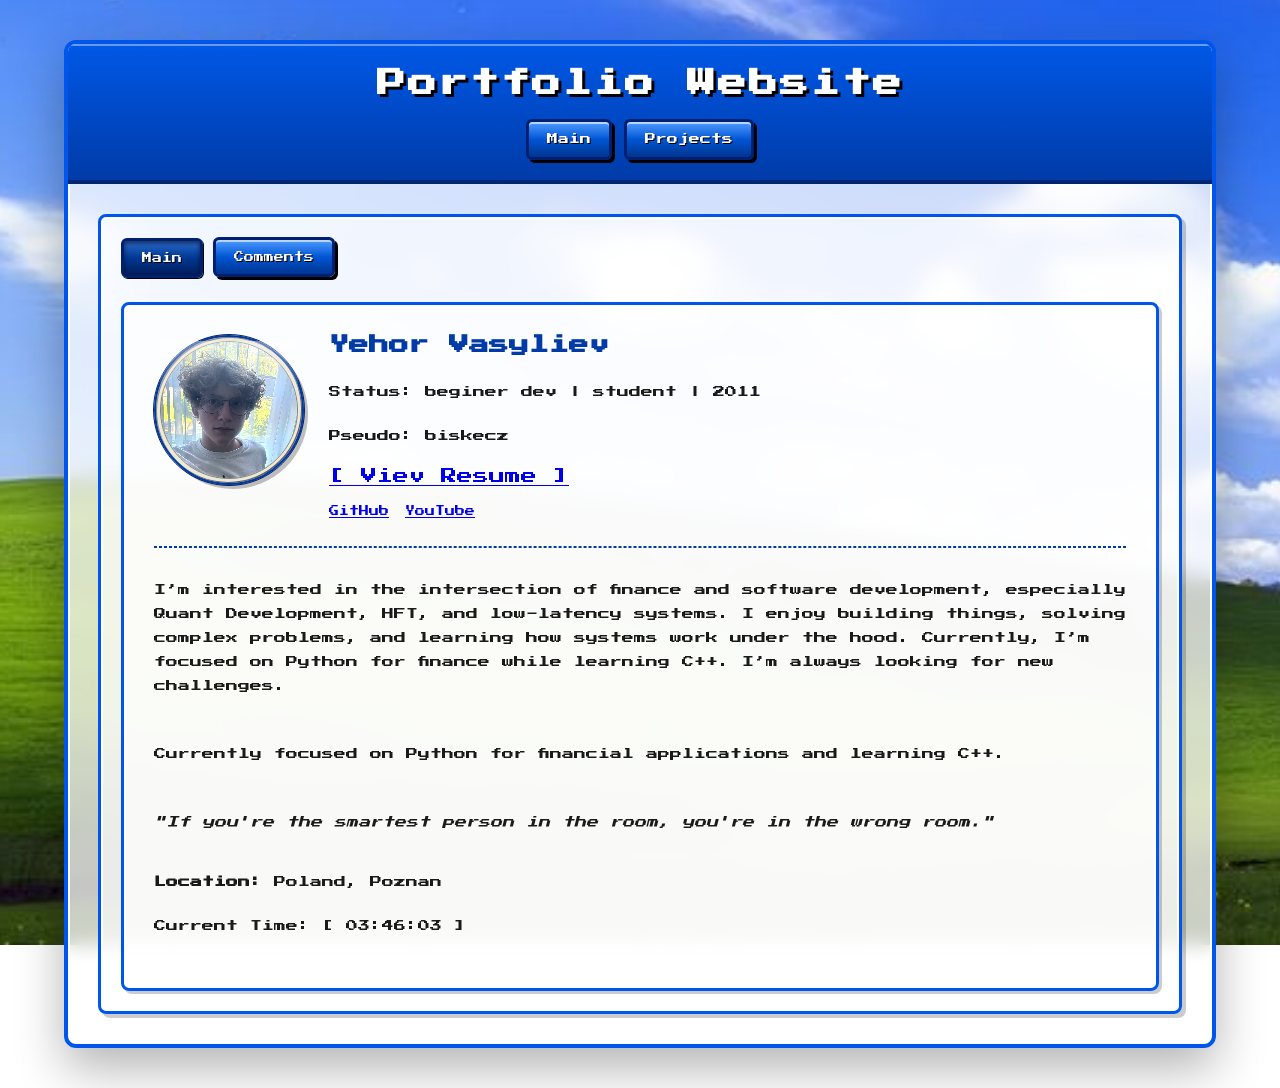
<file: index.html>
<!DOCTYPE html>
<html lang="en">

<head>
    <meta charset="UTF-8">
    <meta name="viewport" content="width=device-width, initial-scale=1.0">

    <title>Portfolio | biskecz</title>

    <link rel="stylesheet" href="CSS/style.css">

    <link rel="preconnect" href="https://fonts.googleapis.com">
    <link rel="preconnect" href="https://fonts.gstatic.com" crossorigin>

    <link
        href="https://fonts.googleapis.com/css2?family=Press+Start+2P&display=swap"
        rel="stylesheet"
    >
</head>

<body>

    <div class="main-container">

        <div class="nav-bar">

            <h1 class="web-name">
                Portfolio Website
            </h1>

            <nav class="nav-f-btn">
                <a href="./index.html">Main</a>
                <a href="./projekts.html">Projects</a>
            </nav>

        </div>

        <main class="content-window">

            <div class="content-buttons">
                <button class="active-btn" onclick="showPage('about-container')">
                    Main
                </button>

                <button onclick="showPage('comments-container')">
                    Comments
                </button>
            </div>

            <div id="about-container" class="inner-page active">
                <div class="profile-header">
                    <div class="avatar-container">
                        
                        <img src="images/me.jpg" alt="biskecz avatar" class="avatar-img">
                    </div>

                    <div class="profile-info">
                        <h2>Yehor Vasyliev</h2>
                        <p>Status: beginer dev | student | 2011</p>
                        <p>Pseudo: biskecz</p>
                        <a href="./images/Document (1).pdf">[ Viev Resume ]</a> <br><br>
                        <a class="media-link-btn" href="https://github.com/biskecz">GitHub</a>
                        <a class="media-link-btn" href="https://www.youtube.com/@biskeczzz">YouTube</a>
                    </div>
                </div>

                <hr style="margin: 30px 0; border: 1px dashed #023b9e;">

                <p>
                    I’m interested in the intersection of finance and software development, especially Quant Development, HFT, and low-latency systems. I enjoy building things, solving complex problems, and learning how systems work under the hood. Currently, I’m focused on Python for finance while learning C++. I’m always looking for new challenges.
                </p>
                
                <p>
                    <br> Currently focused on Python for financial applications and learning C++.
                </p>

                <p>
                    <i>
                        <br> "If you're the smartest person in the room, you're in the wrong room."
                    </i>
                </p>

                <br>
                <p><strong>Location:</strong> Poland, Poznan</p>

                <p>
                    Current Time: [ <span id="clock">00:00:00</span> ]
                </p>

            </div>

            <div id="comments-container" class="inner-page">
                <h2>Comments</h2>

                <div class="coment-container">
                    <div class="coment-header">
                        <div class="avatar-coment">
                            <!-- Исправленный путь к аватарке -->
                            <img src="images/pickj.jpg" alt="User Avatar">
                        </div>
                        <div class="coment-user-info">
                            <span class="coment-author">Cool_User2007</span>
                            <span class="coment-date">12.09.2026, 22:15</span>
                        </div>
                    </div>

                    <div class="coment-body">
                        <p>OMGGG THIS GUY IS REALLY COOL!!! &gt; 3&lt; </p>
                    </div>
                </div>

                <div class="coment-container">
                    <div class="coment-header">
                        <div class="avatar-coment">
                            <!-- Исправленный путь к аватарке -->
                            <img src="images/pickj2.jpg" alt="User Avatar">
                        </div>
                        <div class="coment-user-info">
                            <span class="coment-author">Down_Town333</span>
                            <span class="coment-date">12.09.2026, 22:30</span>
                        </div>
                    </div>

                    <div class="coment-body">
                        <p>Awesome website style! Good luck with C++ and Quant Dev!</p>
                    </div>
                </div>

            </div>

        </main>

    </div>

    <script>
        function showPage(pageId) {
            const pages = document.querySelectorAll(".inner-page");
            pages.forEach(page => {
                page.classList.remove("active");
            });

            const targetPage = document.getElementById(pageId);
            if (targetPage) {
                targetPage.classList.add("active");
            }

            const buttons = document.querySelectorAll(".content-buttons button");
            buttons.forEach(btn => {
                if (btn.getAttribute("onclick") && btn.getAttribute("onclick").includes(pageId)) {
                    btn.classList.add("active-btn");
                } else {
                    btn.classList.remove("active-btn");
                }
            });
        }
    </script>

    <script>
        function updateClock() {
            const now = new Date();

            const hours = String(now.getHours()).padStart(2, "0");
            const minutes = String(now.getMinutes()).padStart(2, "0");
            const seconds = String(now.getSeconds()).padStart(2, "0");

            document.getElementById("clock").textContent =
                `${hours}:${minutes}:${seconds}`;
        }

        updateClock();
        setInterval(updateClock, 1000);
    </script>

</body>

</html>
</file>
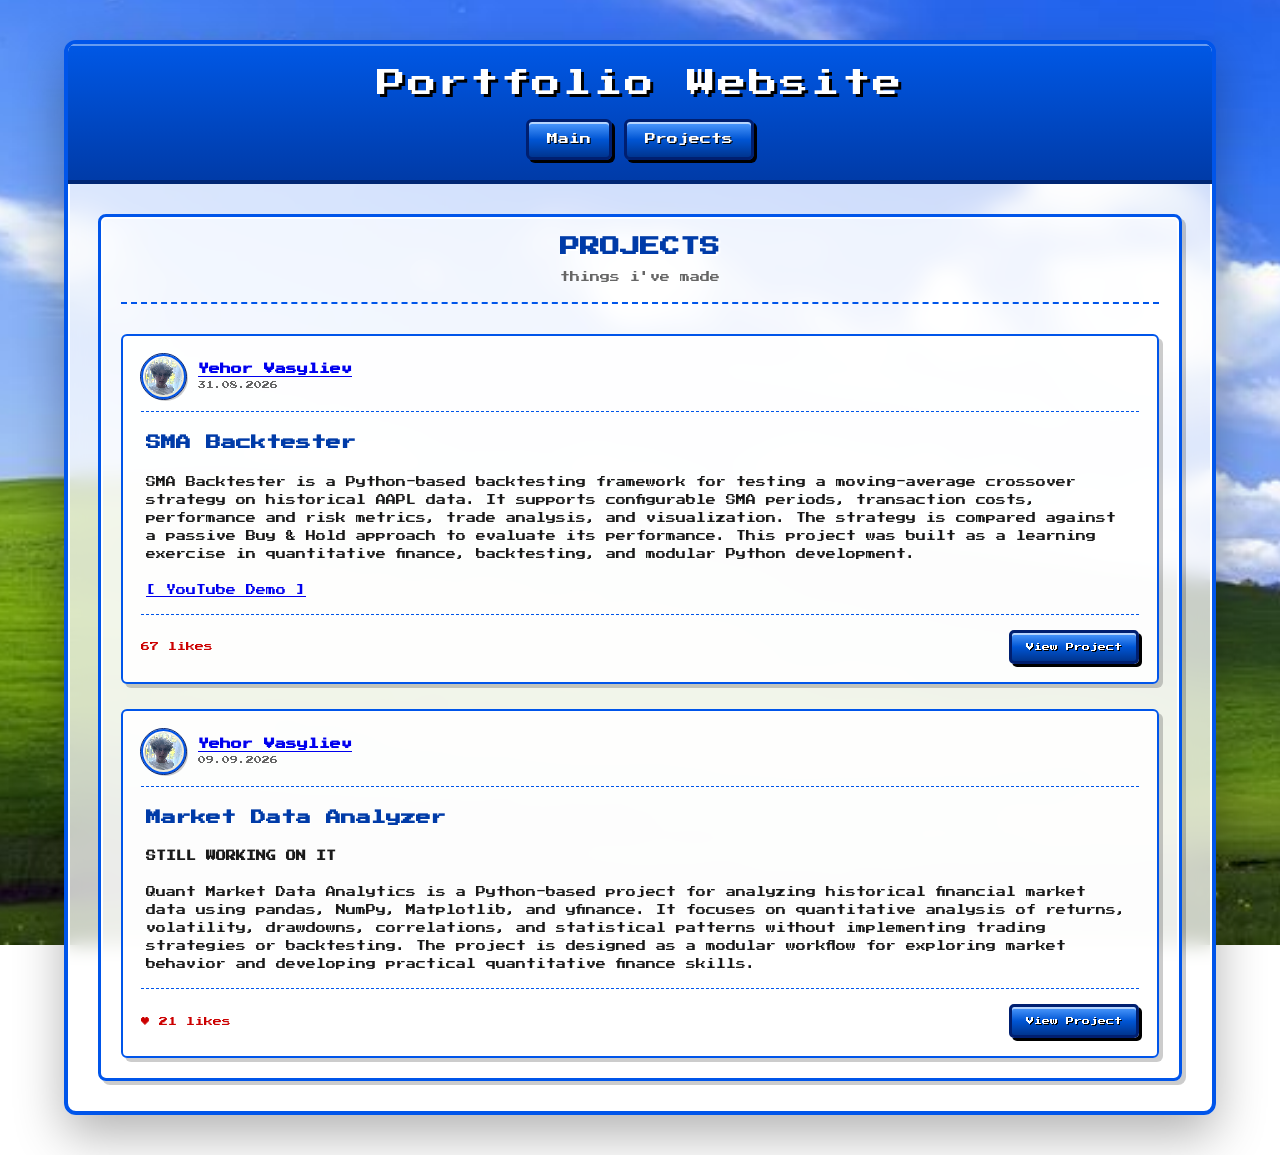
<file: projekts.html>
<!DOCTYPE html>
<html lang="en">
<head>
    <meta charset="UTF-8">
    <meta name="viewport" content="width=device-width, initial-scale=1.0">

    <title>Projects | biskecz</title>

    <link rel="stylesheet" href="CSS/style.css">

    <link rel="preconnect" href="https://fonts.googleapis.com">
    <link rel="preconnect" href="https://fonts.gstatic.com" crossorigin>

    <link
        href="https://fonts.googleapis.com/css2?family=Press+Start+2P&display=swap"
        rel="stylesheet"
    >
</head>

<body>

    <div class="main-container">

        <header class="nav-bar">

            <div class="web-name">
                Portfolio Website
            </div>

            <nav class="nav-f-btn">
                <a href="index.html">Main</a>
                <a href="./projekts.html">Projects</a>
            </nav>

        </header>


        <main class="content-window">

            <div class="projects-header">
                <h2>PROJECTS</h2>
                <p>things i've made</p>
            </div>


            <div class="projects-feed">



                <article class="project-post">

                    <div class="project-post-header">

                        <div class="project-author">

                            <div class="avatar-coment">
                                <img src="images/me.jpg" alt="biskecz">
                            </div>

                            <div class="project-user-info">
                                <span class="project-author-name">
                                    <a href="./index.html">Yehor Vasyliev</a>
                                </span>

                                <span class="project-date">
                                    31.08.2026
                                </span>
                            </div>

                        </div>

                    </div>


                    <div class="project-content">

                        <h3>
                            SMA Backtester
                        </h3>

                        <p>
                            SMA Backtester is a Python-based backtesting framework for testing a moving-average crossover strategy on historical AAPL data. It supports configurable SMA periods, transaction costs, performance and risk metrics, trade analysis, and visualization. The strategy is compared against a passive Buy & Hold approach to evaluate its performance. This project was built as a learning exercise in quantitative finance, backtesting, and modular Python development. <br><br>

                            <a href="https://www.youtube.com/watch?v=2nBrLU2di_k">[ YouTube Demo ]</a>
                        </p>

                    </div>


                    <div class="project-footer">

                        <span class="project-likes">
                             67 likes
                        </span>

                        <a href="https://github.com/biskecz/Sma-backtester" class="project-button">
                            View Project
                        </a>

                    </div>

                </article>





                <article class="project-post">

                    <div class="project-post-header">

                        <div class="project-author">

                            <div class="avatar-coment">
                                <img src="images/me.jpg" alt="biskecz">
                            </div>

                            <div class="project-user-info">
                                <span class="project-author-name">
                                    <a href="./index.html">Yehor Vasyliev</a>
                                </span>

                                <span class="project-date">
                                    09.09.2026
                                </span>
                            </div>

                        </div>

                    </div>


                    <div class="project-content">

                        <h3>
                            Market Data Analyzer
                        </h3>

                        <p>
                            <strong>STILL WORKING ON IT</strong> <br><br>
                            Quant Market Data Analytics is a Python-based project for analyzing historical financial market data using pandas, NumPy, Matplotlib, and yfinance. It focuses on quantitative analysis of returns, volatility, drawdowns, correlations, and statistical patterns without implementing trading strategies or backtesting. The project is designed as a modular workflow for exploring market behavior and developing practical quantitative finance skills.
                        </p>

                    </div>


                    <div class="project-footer">

                        <span class="project-likes">
                            ♥ 21 likes
                        </span>

                        <a href="https://github.com/biskecz/quant-market-data-analytics" class="project-button">
                            View Project
                        </a>

                    </div>

                </article>



                


            </div>

        </main>

    </div>


</body>
</html>
</file>
<file: CSS/style.css>
* {
    box-sizing: border-box;
    margin: 0;
    padding: 0;
}

body {
    font-family: "Press Start 2P", cursive, sans-serif;
    min-height: 100vh;
    display: flex;
    justify-content: center;
    align-items: center;
    overflow-x: hidden;
    color: #1a1a1a;
}

body::before {
    content: "";
    position: fixed;
    top: -5%;
    left: -5%;
    width: 110%;
    height: 110%;
    z-index: -1;

    background-image: url("../images/backg.jpg");
    background-position: center;
    background-size: cover;
    background-repeat: no-repeat;

    animation: zoom 25s ease-in-out infinite alternate;
}

.main-container {
    width: min(1200px, 90%);
    min-height: 700px;
    margin: 40px auto;

    background: rgba(255, 255, 255, 0.75);
    backdrop-filter: blur(10px);
    -webkit-backdrop-filter: blur(10px);

    border: 4px solid #0055ea;
    border-radius: 12px;

    box-shadow:
        0 20px 50px rgba(0, 0, 0, 0.3),
        inset 0 0 0 2px #ffffff;

    overflow: hidden;
    display: flex;
    flex-direction: column;
}

.nav-bar {
    width: 100%;
    padding: 20px;

    background: linear-gradient(
        180deg,
        #0058e6 0%,
        #003ba8 100%
    );

    border-bottom: 4px solid #002673;

    display: flex;
    flex-direction: column;
    align-items: center;
    gap: 15px;

    box-shadow: inset 0 2px 0 rgba(255, 255, 255, 0.4);
}

.web-name {
    font-size: clamp(1rem, 2.5vw, 1.8rem);
    color: #ffffff;
    text-align: center;
    text-shadow: 3px 3px 0 #000000;
    letter-spacing: 2px;
    line-height: 1.4;
}

.nav-f-btn {
    display: flex;
    justify-content: center;
    align-items: center;
    flex-wrap: wrap;
    gap: 12px;
}

.nav-f-btn a {
    display: inline-block;
    padding: 12px 18px;
    color: #ffffff;
    text-decoration: none;
    font-size: 11px;
    line-height: 1;

    background: linear-gradient(
        180deg,
        #4f9cff 0%,
        #0055d4 50%,
        #00358f 100%
    );

    border: 3px solid #001f70;
    border-radius: 6px;

    box-shadow:
        inset 0 2px 0 rgba(255, 255, 255, 0.6),
        3px 3px 0 #000000;

    text-shadow: 1px 1px 0 #000000;
    transition: background 0.1s ease, transform 0.1s ease, box-shadow 0.1s ease;
    user-select: none;
}

.nav-f-btn a:hover {
    background: linear-gradient(
        180deg,
        #79b5ff 0%,
        #176ce8 50%,
        #0046b8 100%
    );

    transform: translateY(-2px);
    box-shadow:
        inset 0 2px 0 rgba(255, 255, 255, 0.8),
        3px 5px 0 #000000;
}

.nav-f-btn a:active {
    transform: translate(2px, 2px);
    box-shadow:
        inset 0 1px 0 rgba(0, 0, 0, 0.4),
        1px 1px 0 #000000;
}

.content-window {
    flex: 1;
    margin: 30px;
    padding: 20px;
    background: rgba(255, 255, 255, 0.65);
    border: 3px solid #0055ea;
    border-radius: 8px;

    box-shadow:
        inset 0 0 0 2px #ffffff,
        4px 4px 0 rgba(0, 0, 0, 0.2);
}

.content-buttons {
    display: flex;
    gap: 10px;
    margin-bottom: 25px;
}

.content-buttons button {
    padding: 12px 18px;
    font-family: "Press Start 2P", cursive;
    font-size: 10px;
    color: #ffffff;

    background: linear-gradient(
        180deg,
        #4f9cff 0%,
        #0055d4 50%,
        #00358f 100%
    );

    border: 3px solid #001f70;
    border-radius: 6px;

    box-shadow:
        inset 0 2px 0 rgba(255, 255, 255, 0.6),
        3px 3px 0 #000000;

    cursor: pointer;
    text-shadow: 1px 1px 0 #000000;
    transition: all 0.1s ease;
}

.content-buttons button:hover {
    background: linear-gradient(
        180deg,
        #79b5ff 0%,
        #176ce8 50%,
        #0046b8 100%
    );
}

.content-buttons button:active {
    transform: translate(2px, 2px);
    box-shadow:
        inset 0 1px 0 rgba(0, 0, 0, 0.4),
        1px 1px 0 #000000;
}

.content-buttons button.active-btn {
    background: linear-gradient(
        180deg,
        #2b6acb 0%,
        #003893 50%,
        #001c59 100%
    );
    box-shadow:
        inset 0 2px 4px rgba(0, 0, 0, 0.6),
        1px 1px 0 #000000;
    transform: translateY(1px);
}

.inner-page {
    display: none;
    width: 100%;
    min-height: 400px;
    padding: 30px;
    background: rgba(255, 255, 255, 0.7);
    border: 3px solid #0055ea;
    border-radius: 8px;

    box-shadow:
        inset 0 0 0 2px #ffffff,
        3px 3px 0 rgba(0, 0, 0, 0.2);
}

.inner-page.active {
    display: block;
}

.inner-page h2 {
    margin-bottom: 25px;
    font-size: 20px;
    color: #003ba8;
    text-shadow: 2px 2px 0 #ffffff;
}

.inner-page p {
    margin-bottom: 20px;
    font-size: 12px;
    line-height: 2;
}


.profile-header {
    display: flex;
    gap: 25px;
    align-items: flex-start;
    flex-wrap: wrap;
}

.avatar-container {
    width: 150px;
    height: 150px;
    position: relative;
    padding: 4px;
    flex-shrink: 0;

    background: #ece9d8;
    border: 2px solid #003ba0;
    border-radius: 100px;
    outline: 1px solid #001f70;

    box-shadow:
        inset 1px 1px 0 #888888,
        inset -1px -1px 0 #5e5e5e,
        4px 4px 0 rgba(0, 0, 0, 0.25);
}

.avatar-img {
    width: 100%;
    height: 100%;
    object-fit: cover;
    display: block;
    image-rendering: pixelated;
    border: 1px solid #808080;
    border-radius: 100px;
    transition: filter 0.2s ease;
}

.avatar-container:hover .avatar-img {
    filter: brightness(1.1) contrast(1.1);
}

.avatar-container::after {
    content: "";
    position: absolute;
    top: 4px;
    left: 4px;
    right: 4px;
    height: 40%;
    background: linear-gradient(
        180deg,
        rgba(255, 255, 255, 0.4) 0%,
        rgba(255, 255, 255, 0) 100%
    );
    pointer-events: none;
}

.profile-info {
    flex: 1;
    min-width: 200px;
}


.coment-container {
    background: rgba(255, 255, 255, 0.85);
    border: 2px solid #0055ea;
    border-radius: 6px;
    padding: 15px;
    margin-top: 15px;
    box-shadow: 
        inset 1px 1px 0 #ffffff,
        3px 3px 0 rgba(0, 0, 0, 0.15);
    display: flex;
    flex-direction: column;
    gap: 12px;
}

.coment-header {
    display: flex;
    align-items: center;
    gap: 12px;
    border-bottom: 1px dashed #0055ea;
    padding-bottom: 10px;
}

.coment-user-info {
    display: flex;
    flex-direction: column;
    gap: 4px;
}

.coment-author {
    font-size: 11px;
    color: #003ba8;
    font-weight: bold;
}

.coment-date {
    font-size: 8px;
    color: #666666;
}

.coment-body p {
    font-size: 10px;
    line-height: 1.6;
    color: #1a1a1a;
    margin: 0;
}

.avatar-coment {
    width: 45px;
    height: 45px;
    position: relative;
    padding: 2px;
    flex-shrink: 0;
    border-radius: 50%;
    background: #ece9d8;
    border: 2px solid #0055ea;
    outline: 1px solid #001f70;
    box-shadow:
        inset 1px 1px 0 #ffffff,
        2px 2px 0 rgba(0, 0, 0, 0.2);
    overflow: hidden;
}

.avatar-coment img {
    width: 100%;
    height: 100%;
    object-fit: cover;
    display: block;
    border-radius: 50%;
    image-rendering: pixelated;
}

.avatar-coment::after {
    content: "";
    position: absolute;
    top: 2px;
    left: 2px;
    right: 2px;
    height: 40%;
    border-radius: 50% 50% 0 0;
    background: linear-gradient(
        180deg,
        rgba(255, 255, 255, 0.4) 0%,
        rgba(255, 255, 255, 0) 100%
    );
    pointer-events: none;
}
@keyframes zoom {
    0% {
        transform: scale(1);
    }
    100% {
        transform: scale(1.12);
    }
}




.projects-header {
    text-align: center;
    margin-bottom: 30px;
    padding-bottom: 20px;
    border-bottom: 2px dashed #0055ea;
}

.projects-header h2 {
    margin-bottom: 15px;
    font-size: 20px;
    color: #003ba8;
    text-shadow: 2px 2px 0 #ffffff;
}

.projects-header p {
    margin: 0;
    font-size: 10px;
    color: #666666;
}



.projects-feed {
    width: 100%;
    display: flex;
    flex-direction: column;
    gap: 25px;
}



.project-post {
    background: rgba(255, 255, 255, 0.9);
    border: 2px solid #0055ea;
    border-radius: 6px;

    box-shadow:
        inset 1px 1px 0 #ffffff,
        4px 4px 0 rgba(0, 0, 0, 0.2);

    padding: 18px;

    transition:
        transform 0.1s ease,
        box-shadow 0.1s ease;
}

.project-post:hover {
    transform: translateY(-2px);

    box-shadow:
        inset 1px 1px 0 #ffffff,
        6px 6px 0 rgba(0, 0, 0, 0.2);
}



.project-post-header {
    display: flex;
    justify-content: space-between;
    align-items: center;

    padding-bottom: 12px;
    margin-bottom: 15px;

    border-bottom: 1px dashed #0055ea;
}

.project-author {
    display: flex;
    align-items: center;
    gap: 12px;
}

.project-user-info {
    display: flex;
    flex-direction: column;
    gap: 6px;
}

.project-author-name {
    font-size: 11px;
    color: #003ba8;
    font-weight: bold;
}

.project-date {
    font-size: 8px;
    color: #666666;
}



.project-content {
    padding: 5px 5px 15px;
}

.project-content h3 {
    margin-bottom: 18px;

    font-size: 15px;
    line-height: 1.5;

    color: #003ba8;

    text-shadow:
        1px 1px 0 #ffffff;
}

.project-content p {
    margin: 0;

    font-size: 10px;
    line-height: 1.8;

    color: #1a1a1a;
}



.project-footer {
    display: flex;
    justify-content: space-between;
    align-items: center;

    padding-top: 15px;

    border-top: 1px dashed #0055ea;
}

.project-likes {
    font-size: 9px;
    color: #cc0000;

    text-shadow:
        1px 1px 0 #ffffff;
}



.project-button {
    display: inline-block;

    padding: 10px 14px;

    color: #ffffff;
    text-decoration: none;

    font-family: "Press Start 2P", cursive;
    font-size: 8px;

    background: linear-gradient(
        180deg,
        #4f9cff 0%,
        #0055d4 50%,
        #00358f 100%
    );

    border: 3px solid #001f70;
    border-radius: 5px;

    box-shadow:
        inset 0 2px 0 rgba(255, 255, 255, 0.6),
        3px 3px 0 #000000;

    text-shadow:
        1px 1px 0 #000000;

    transition:
        background 0.1s ease,
        transform 0.1s ease,
        box-shadow 0.1s ease;
}

.project-button:hover {
    background: linear-gradient(
        180deg,
        #79b5ff 0%,
        #176ce8 50%,
        #0046b8 100%
    );

    transform: translateY(-2px);

    box-shadow:
        inset 0 2px 0 rgba(255, 255, 255, 0.8),
        3px 5px 0 #000000;
}

.project-button:active {
    transform: translate(2px, 2px);

    box-shadow:
        inset 0 1px 0 rgba(0, 0, 0, 0.4),
        1px 1px 0 #000000;
}


@media (max-width: 600px) {

    body {
        display: block;
        min-height: 100vh;
    }

    body::before {
        width: 120%;
        height: 120%;
        left: -10%;
        top: -10%;
    }

    .main-container {
        width: calc(100% - 20px);
        min-height: auto;
        margin: 10px auto;
        border-width: 3px;
        border-radius: 8px;
    }


    .nav-bar {
        padding: 15px 10px;
        gap: 12px;
    }

    .web-name {
        font-size: 13px;
        line-height: 1.5;
        letter-spacing: 1px;
    }

    .nav-f-btn {
        width: 100%;
        gap: 8px;
    }

    .nav-f-btn a {
        flex: 1;
        min-width: 80px;
        padding: 11px 8px;
        font-size: 8px;
        text-align: center;
    }


    .content-window {
        margin: 12px;
        padding: 12px;
        border-width: 2px;
    }


    .projects-header {
        margin-bottom: 20px;
        padding-bottom: 15px;
    }

    .projects-header h2 {
        font-size: 15px;
        line-height: 1.5;
    }

    .projects-header p {
        font-size: 8px;
        line-height: 1.6;
    }


    .projects-feed {
        gap: 18px;
    }


    .project-post {
        padding: 12px;
        border-width: 2px;
        box-shadow:
            inset 1px 1px 0 #ffffff,
            3px 3px 0 rgba(0, 0, 0, 0.2);
    }


    .project-post-header {
        padding-bottom: 10px;
        margin-bottom: 12px;
    }

    .project-author {
        gap: 9px;
    }

    .avatar-coment {
        width: 38px;
        height: 38px;
    }

    .project-user-info {
        gap: 4px;
    }

    .project-author-name {
        font-size: 9px;
    }

    .project-date {
        font-size: 7px;
    }


    .project-content {
        padding: 3px 2px 12px;
    }

    .project-content h3 {
        margin-bottom: 12px;
        font-size: 12px;
        line-height: 1.5;
    }

    .project-content p {
        font-size: 8px;
        line-height: 1.9;
    }

    /* PROJECT FOOTER */

    .project-footer {
        gap: 10px;
        padding-top: 12px;
    }

    .project-likes {
        font-size: 7px;
    }

    .project-button {
        padding: 9px 10px;
        font-size: 7px;
        box-shadow:
            inset 0 2px 0 rgba(255, 255, 255, 0.6),
            2px 2px 0 #000000;
    }


    .inner-page {
        padding: 15px;
    }

    .inner-page h2 {
        font-size: 15px;
    }

    .inner-page p {
        font-size: 9px;
        line-height: 1.8;
    }


    .profile-header {
        gap: 15px;
    }

    .avatar-container {
        width: 110px;
        height: 110px;
    }

    .profile-info {
        min-width: 100%;
    }

}



@media (max-width: 380px) {

    .main-container {
        width: calc(100% - 12px);
        margin: 6px auto;
    }

    .content-window {
        margin: 8px;
        padding: 9px;
    }

    .nav-f-btn a {
        padding: 10px 5px;
        font-size: 7px;
    }

    .project-post {
        padding: 10px;
    }

    .project-content p {
        font-size: 7px;
        line-height: 2;
    }

    .project-content h3 {
        font-size: 10px;
    }

    .project-footer {
        align-items: flex-start;
        flex-direction: column;
    }

    .project-button {
        width: 100%;
        text-align: center;
    }

}

.media-link-btn{
    font-size: 10px;
}
</file>
